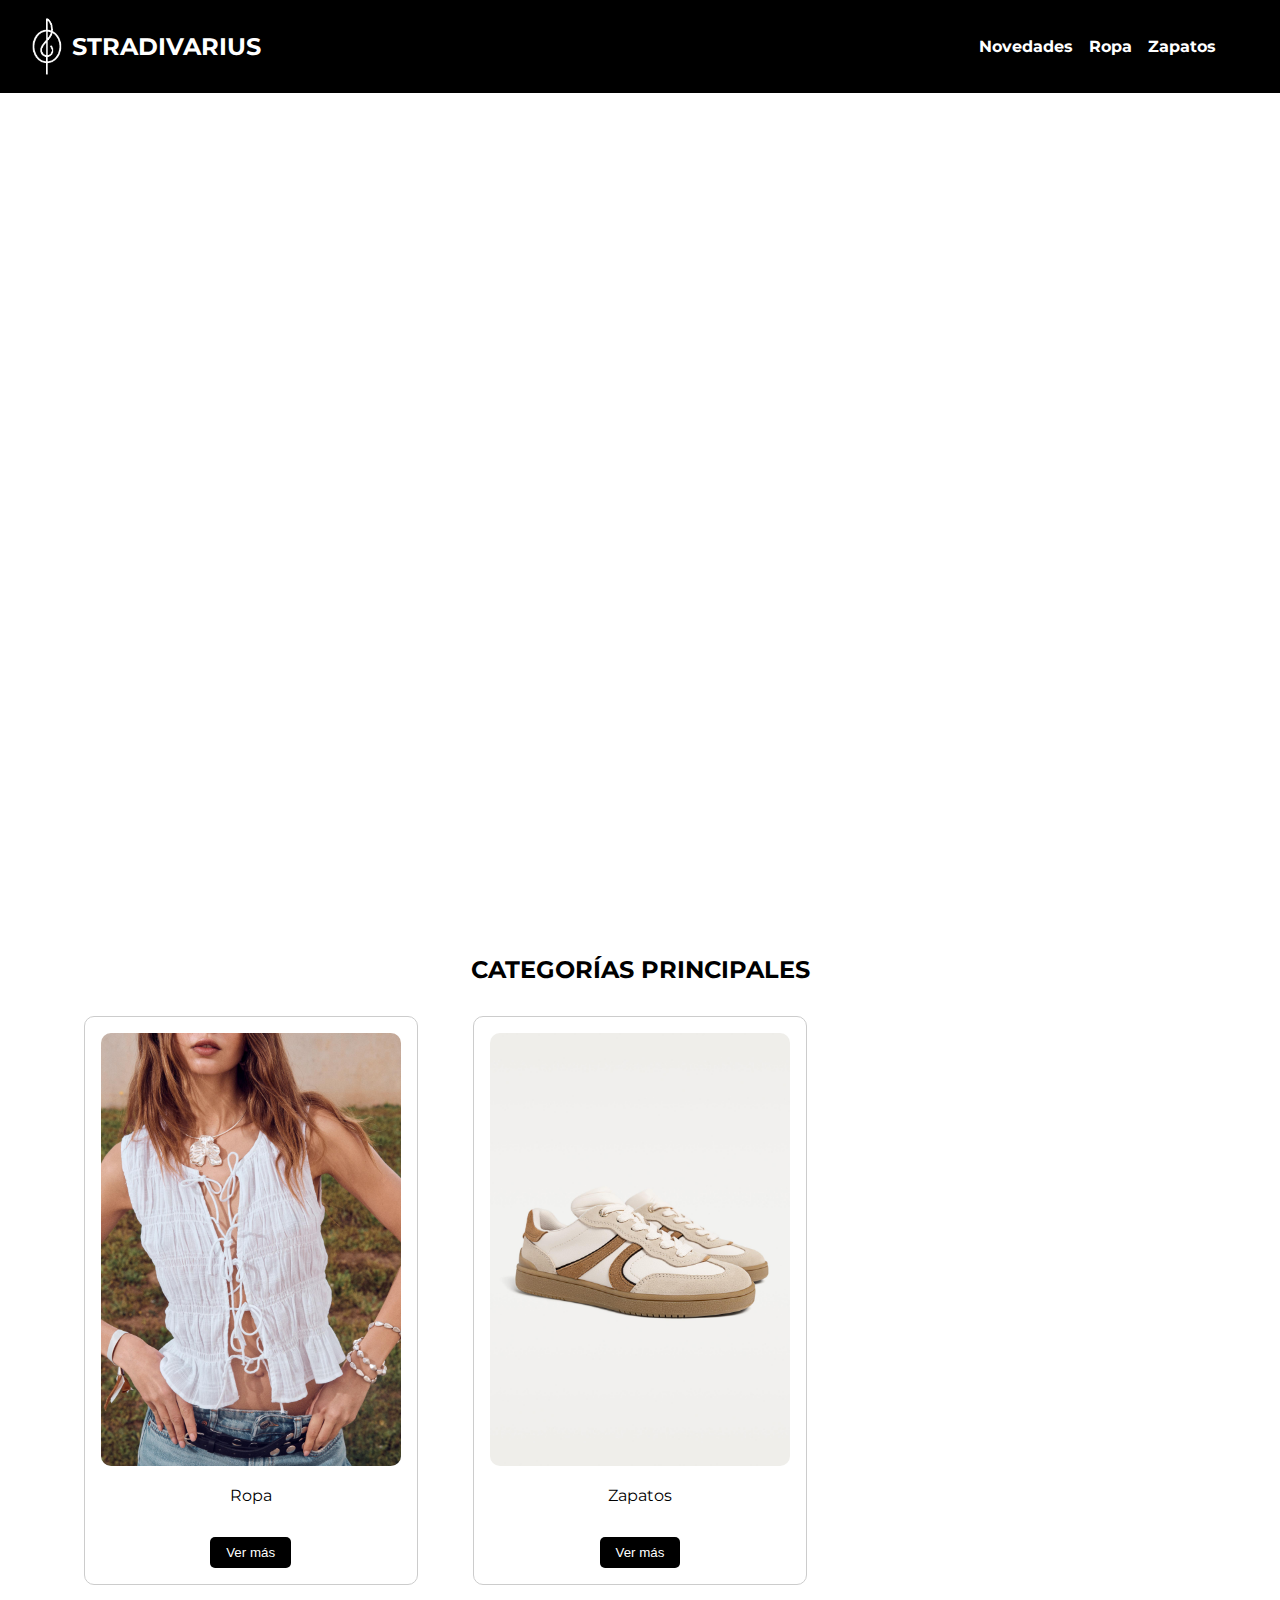
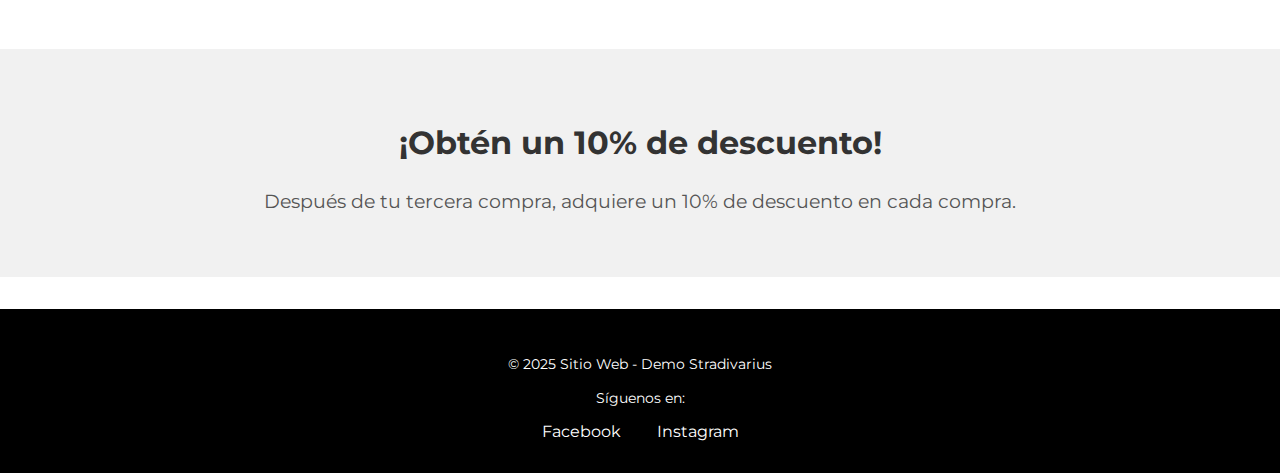
<file: index.html>
<!DOCTYPE html>
<html lang="es">
<head>
  <meta charset="UTF-8">
  <meta name="viewport" content="width=device-width, initial-scale=1.0">
  <title>STR-DEMO</title>
  <link rel="stylesheet" href="estilos.css">
  <link href="https://fonts.googleapis.com/css2?family=Montserrat:wght@400;700&display=swap" rel="stylesheet">
</head>
<body>    
  <header>
    <div class="logo">
      <img src="IMAG_DEMO/log.jpeg" alt="Stradivarius Logo" class="logo-img">
      STRADIVARIUS
    </div>
    <nav>
      <ul>
        <li><a href="novedades.html">Novedades</a></li>
        <li><a href="ropa.html">Ropa</a></li>
        <li><a href="zapatos.html">Zapatos</a></li>
      </ul>
    </nav>
  </header>
  

  <div class="hero">
    <div class="slide" style="background-image: url('IMAG_DEMO/fondo1.webp');"></div>
    <div class="slide" style="background-image: url('IMAG_DEMO/fondo2.webp');"></div>
    <div class="slide" style="background-image: url('IMAG_DEMO/fondo3.webp');"></div>
  </div>

  <section class="categorias">
    <h2>CATEGORÍAS PRINCIPALES</h2>
    <div class="catalogo">
      <div class="categoria">
        <img src="IMAG_DEMO/imag1.jpg" alt="Ropa">
        <p>Ropa</p>
        <a href="ropa.html"><button>Ver más</button></a>
      </div>
      <div class="categoria">
        <img src="IMAG_DEMO/imag2.jpg" alt="Zapatos">
        <p>Zapatos</p>
        <a href="zapatos.html"><button>Ver más</button></a>
      </div>
    </div>
  </section>

  <section class="descuento">
    <div class="descuento-contenido">
        <h2>¡Obtén un 10% de descuento!</h2>
        <p>Después de tu tercera compra, adquiere un 10% de descuento en cada compra.</p>
    </div>
</section>

<footer>
  <p>&copy; 2025 Sitio Web - Demo Stradivarius</p>

  <div class="social-media">
    <p>Síguenos en:</p>
    <a href="https://www.facebook.com/share/1FFiXL3RcQ/?mibextid=wwXIfr" target="_blank">Facebook</a>
    <a href="https://www.instagram.com/stradivarius?igsh=MXN5em1zbXI5bWo1Ng==" target="_blank">Instagram</a>
  </div>
</footer>

</body>
</html>
</file>
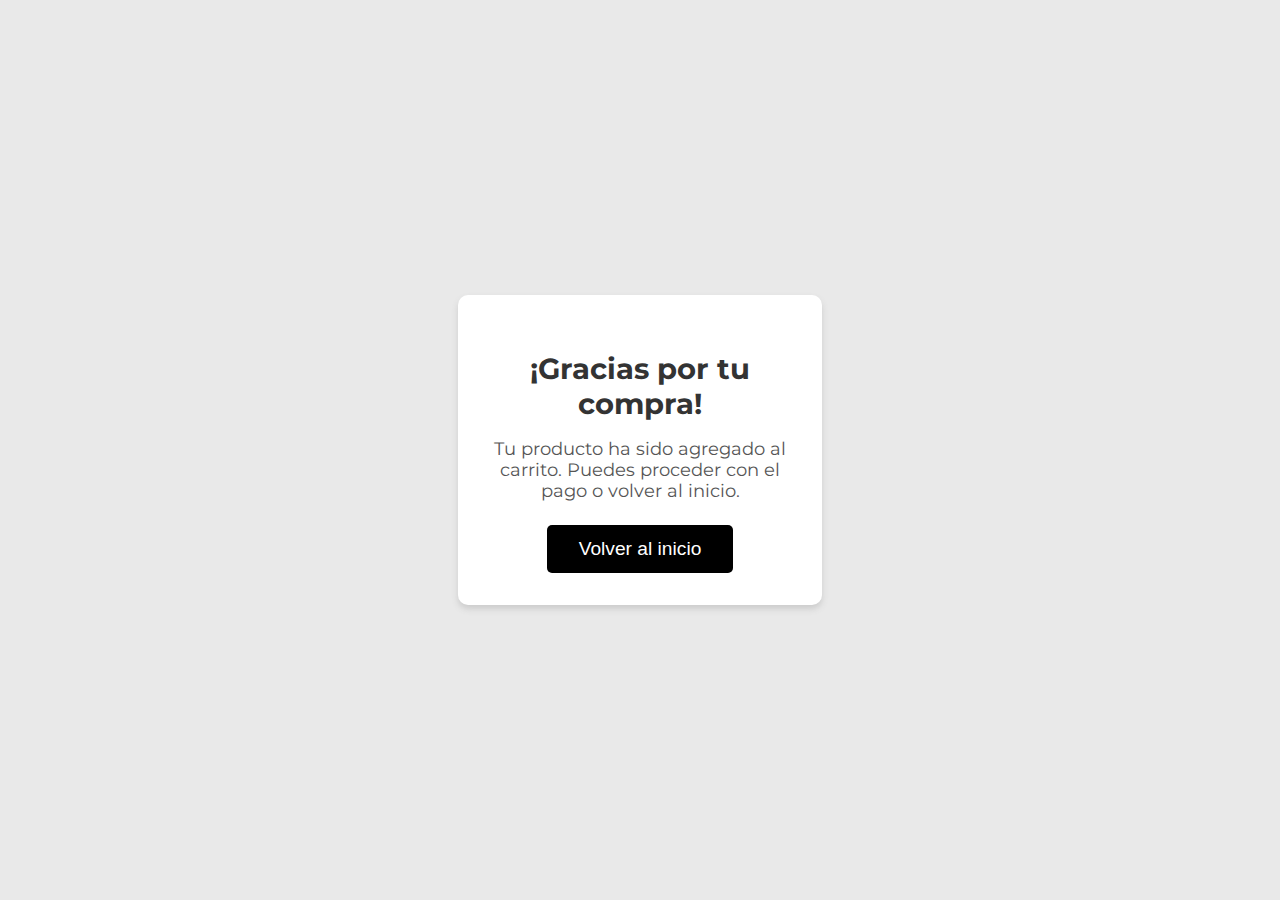
<file: compra.html>
<!DOCTYPE html>
<html lang="es">
<head>
  <meta charset="UTF-8">
  <meta name="viewport" content="width=device-width, initial-scale=1.0">
  <title>Compra - STR-DEMO</title>
  <link rel="stylesheet" href="estilos.css">
  <link href="https://fonts.googleapis.com/css2?family=Montserrat:wght@400;700&display=swap" rel="stylesheet">
</head>
<body>

  <div class="compra-container">
    <div class="compra-box">
      <h2>¡Gracias por tu compra!</h2>
      <p>Tu producto ha sido agregado al carrito. Puedes proceder con el pago o volver al inicio.</p>
      <button onclick="window.location.href='index.html';">Volver al inicio</button>
    </div>
  </div>

</body>
</html>
</file>
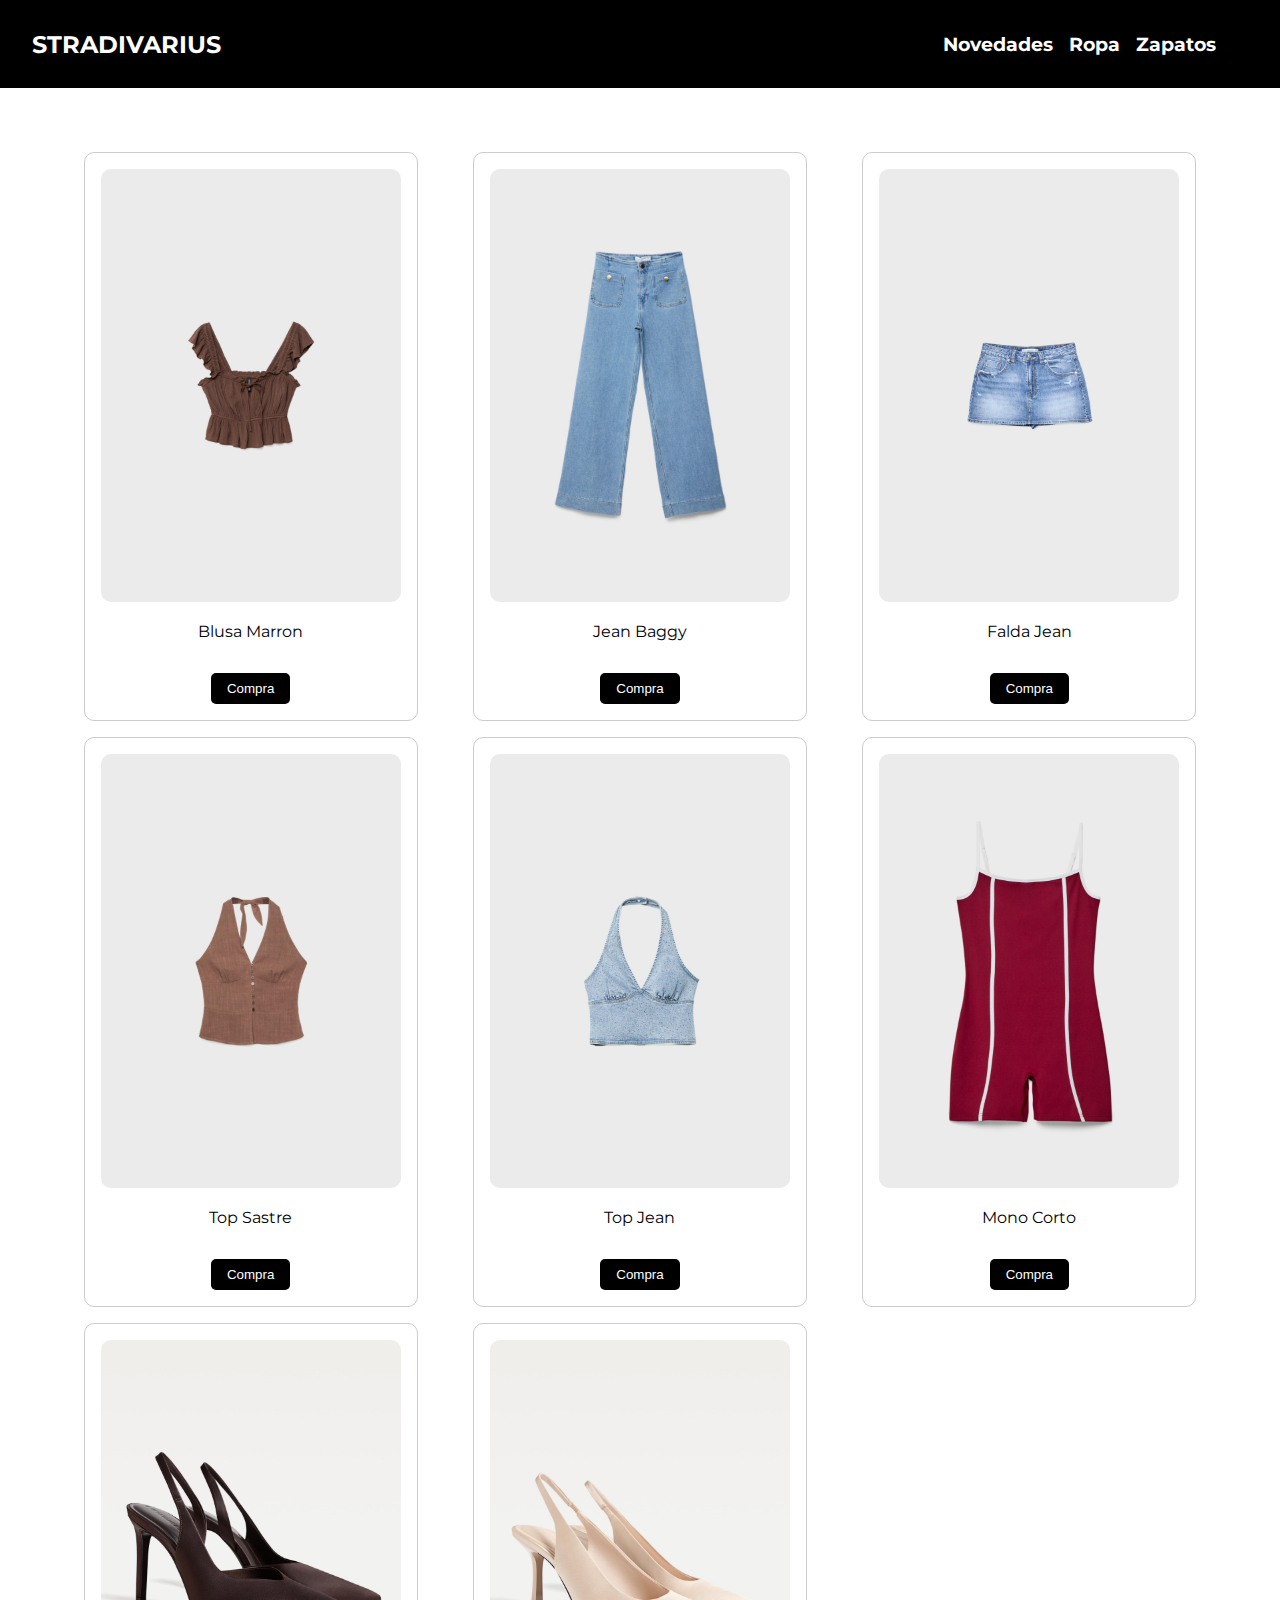
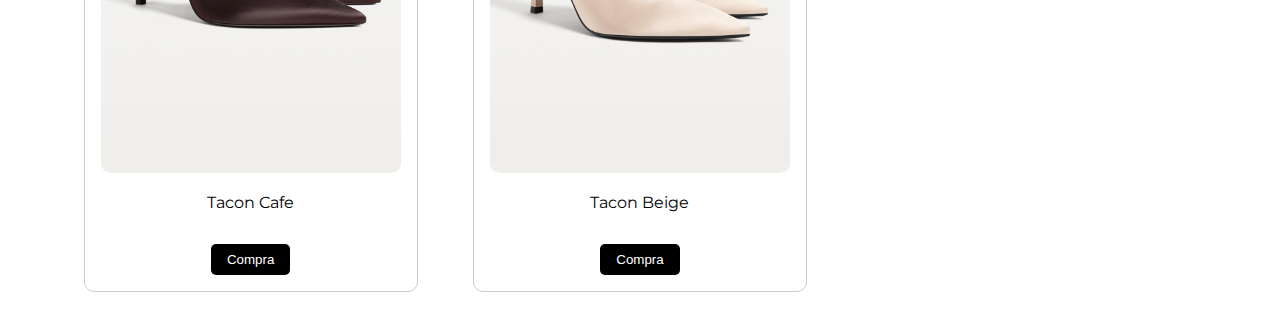
<file: novedades.html>
<!DOCTYPE html>
<html lang="es">
<head>
  <meta charset="UTF-8">
  <meta name="viewport" content="width=device-width, initial-scale=1">
  <title>Novedades - STR-DEMO</title>
  <link rel="stylesheet" href="estilos.css">
  <link href="https://fonts.googleapis.com/css2?family=Montserrat:wght@400;700&display=swap" rel="stylesheet">
</head>
<body>
  <div class="titulo-pagina">
    <div class="logo"><a href="index.html">STRADIVARIUS</a></div>
    <nav>
      <ul>
        <li><a href="novedades.html">Novedades</a></li>
        <li><a href="ropa.html">Ropa</a></li>
        <li><a href="zapatos.html">Zapatos</a></li>
      </ul>
    </nav>
  </div>

  <section class="categorias">
    <div class="catalogo">
      <div class="categoria">
        <img src="IMAG_DEMO/nov1.jpg" alt="Novedad 1">
        <p>Blusa Marron</p>
        <button onclick="window.location.href='compra.html';">Compra</button>
      </div>
      <div class="categoria">
        <img src="IMAG_DEMO/nov2.jpg" alt="Novedad 2">
        <p>Jean Baggy</p>
        <button onclick="window.location.href='compra.html';">Compra</button>
      </div>
      <div class="categoria">
        <img src="IMAG_DEMO/nov3.jpg" alt="Novedad 3">
        <p>Falda Jean</p>
        <button onclick="window.location.href='compra.html';">Compra</button>
      </div>
      <div class="categoria">
        <img src="IMAG_DEMO/nov4.jpg" alt="Novedad 4">
        <p>Top Sastre</p>
        <button onclick="window.location.href='compra.html';">Compra</button>
      </div>
      <div class="categoria">
        <img src="IMAG_DEMO/nov5.jpg" alt="Novedad 5">
        <p>Top Jean</p>
        <button onclick="window.location.href='compra.html';">Compra</button>
      </div>
      <div class="categoria">
        <img src="IMAG_DEMO/nov6.jpg" alt="Novedad 6">
        <p>Mono Corto</p>
        <button onclick="window.location.href='compra.html';">Compra</button>
      </div>
      <div class="categoria">
        <img src="IMAG_DEMO/nov7.jpg" alt="Novedad 7">
        <p>Tacon Cafe</p>
        <button onclick="window.location.href='compra.html';">Compra</button>
      </div>
      <div class="categoria">
        <img src="IMAG_DEMO/nov8.jpg" alt="Novedad 8">
        <p>Tacon Beige</p>
        <button onclick="window.location.href='compra.html';">Compra</button>
      </div>
    </div>
  </section>
</body>
</html>
</file>
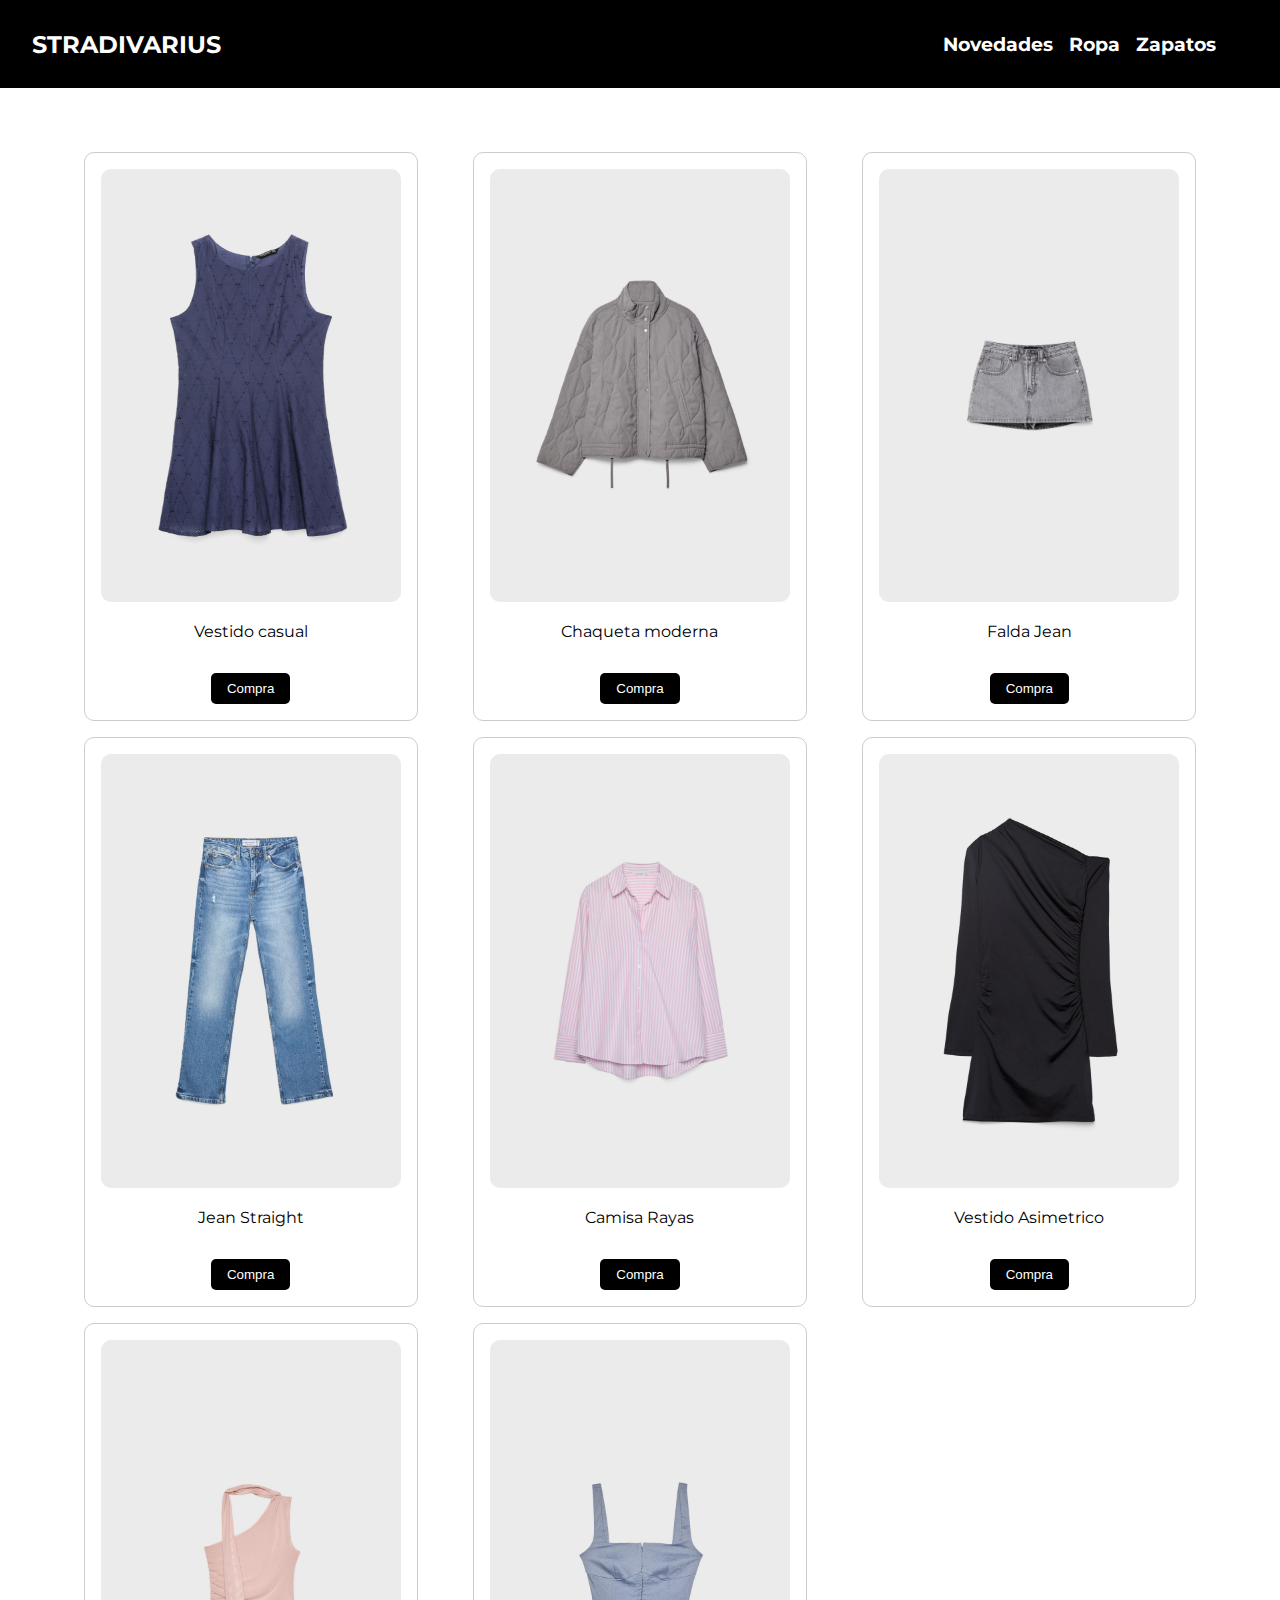
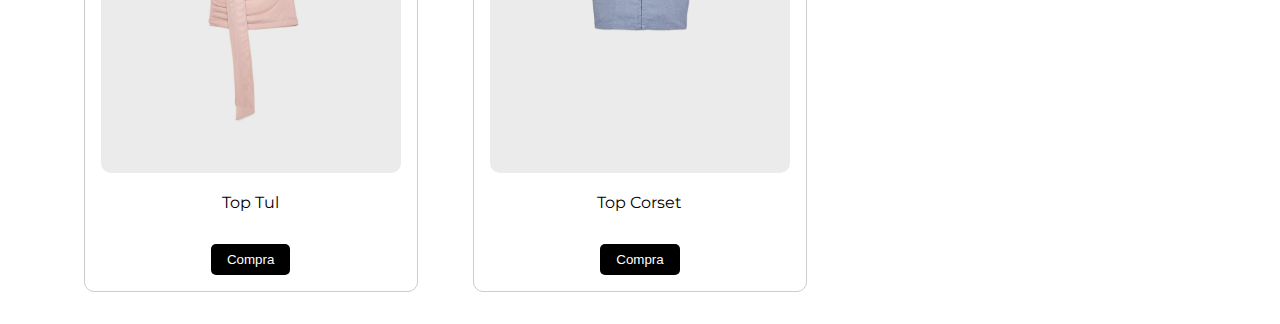
<file: ropa.html>
<!DOCTYPE html>
<html lang="es">
<head>
  <meta charset="UTF-8">
  <meta name="viewport" content="width=device-width, initial-scale=1.0">
  <title>Ropa - STR-DEMO</title>
  <link rel="stylesheet" href="estilos.css">
  <link href="https://fonts.googleapis.com/css2?family=Montserrat:wght@400;700&display=swap" rel="stylesheet">
</head>
<body>
  <div class="titulo-pagina">
    <div class="logo"><a href="index.html">STRADIVARIUS</a></div>
    <nav>
      <ul>
        <li><a href="novedades.html">Novedades</a></li>
        <li><a href="ropa.html">Ropa</a></li>
        <li><a href="zapatos.html">Zapatos</a></li>
      </ul>
    </nav>
  </div>

  <section class="categorias">
    <div class="catalogo">
      <div class="categoria">
        <img src="IMAG_DEMO/vestido.jpg" alt="Ropa 1">
        <p>Vestido casual</p>
        <button onclick="window.location.href='compra.html';">Compra</button>
      </div>
      <div class="categoria">
        <img src="IMAG_DEMO/chaqueta.jpg" alt="Ropa 2">
        <p>Chaqueta moderna</p>
        <button onclick="window.location.href='compra.html';">Compra</button>
      </div>
      <div class="categoria">
        <img src="IMAG_DEMO/faldajean.jpg" alt="Ropa 3">
        <p>Falda Jean</p>
        <button onclick="window.location.href='compra.html';">Compra</button>
      </div>
      <div class="categoria">
        <img src="IMAG_DEMO/jeanrecto.jpg" alt="Ropa 4">
        <p>Jean Straight</p>
        <button onclick="window.location.href='compra.html';">Compra</button>
      </div>
      <div class="categoria">
        <img src="IMAG_DEMO/camisarayas.jpg" alt="Ropa 5">
        <p>Camisa Rayas</p>
        <button onclick="window.location.href='compra.html';">Compra</button>
      </div>
      <div class="categoria">
        <img src="IMAG_DEMO/vestidoasim.jpg" alt="Ropa 6">
        <p>Vestido Asimetrico</p>
        <button onclick="window.location.href='compra.html';">Compra</button>
      </div>
      <div class="categoria">
        <img src="IMAG_DEMO/toptul.jpg" alt="Ropa 7">
        <p>Top Tul</p>
        <button onclick="window.location.href='compra.html';">Compra</button>
      </div>
      <div class="categoria">
        <img src="IMAG_DEMO/topcors.jpg" alt="Ropa 8">
        <p>Top Corset</p>
        <button onclick="window.location.href='compra.html';">Compra</button>
      </div>
    </div>
  </section>
</body>
</html>
</file>
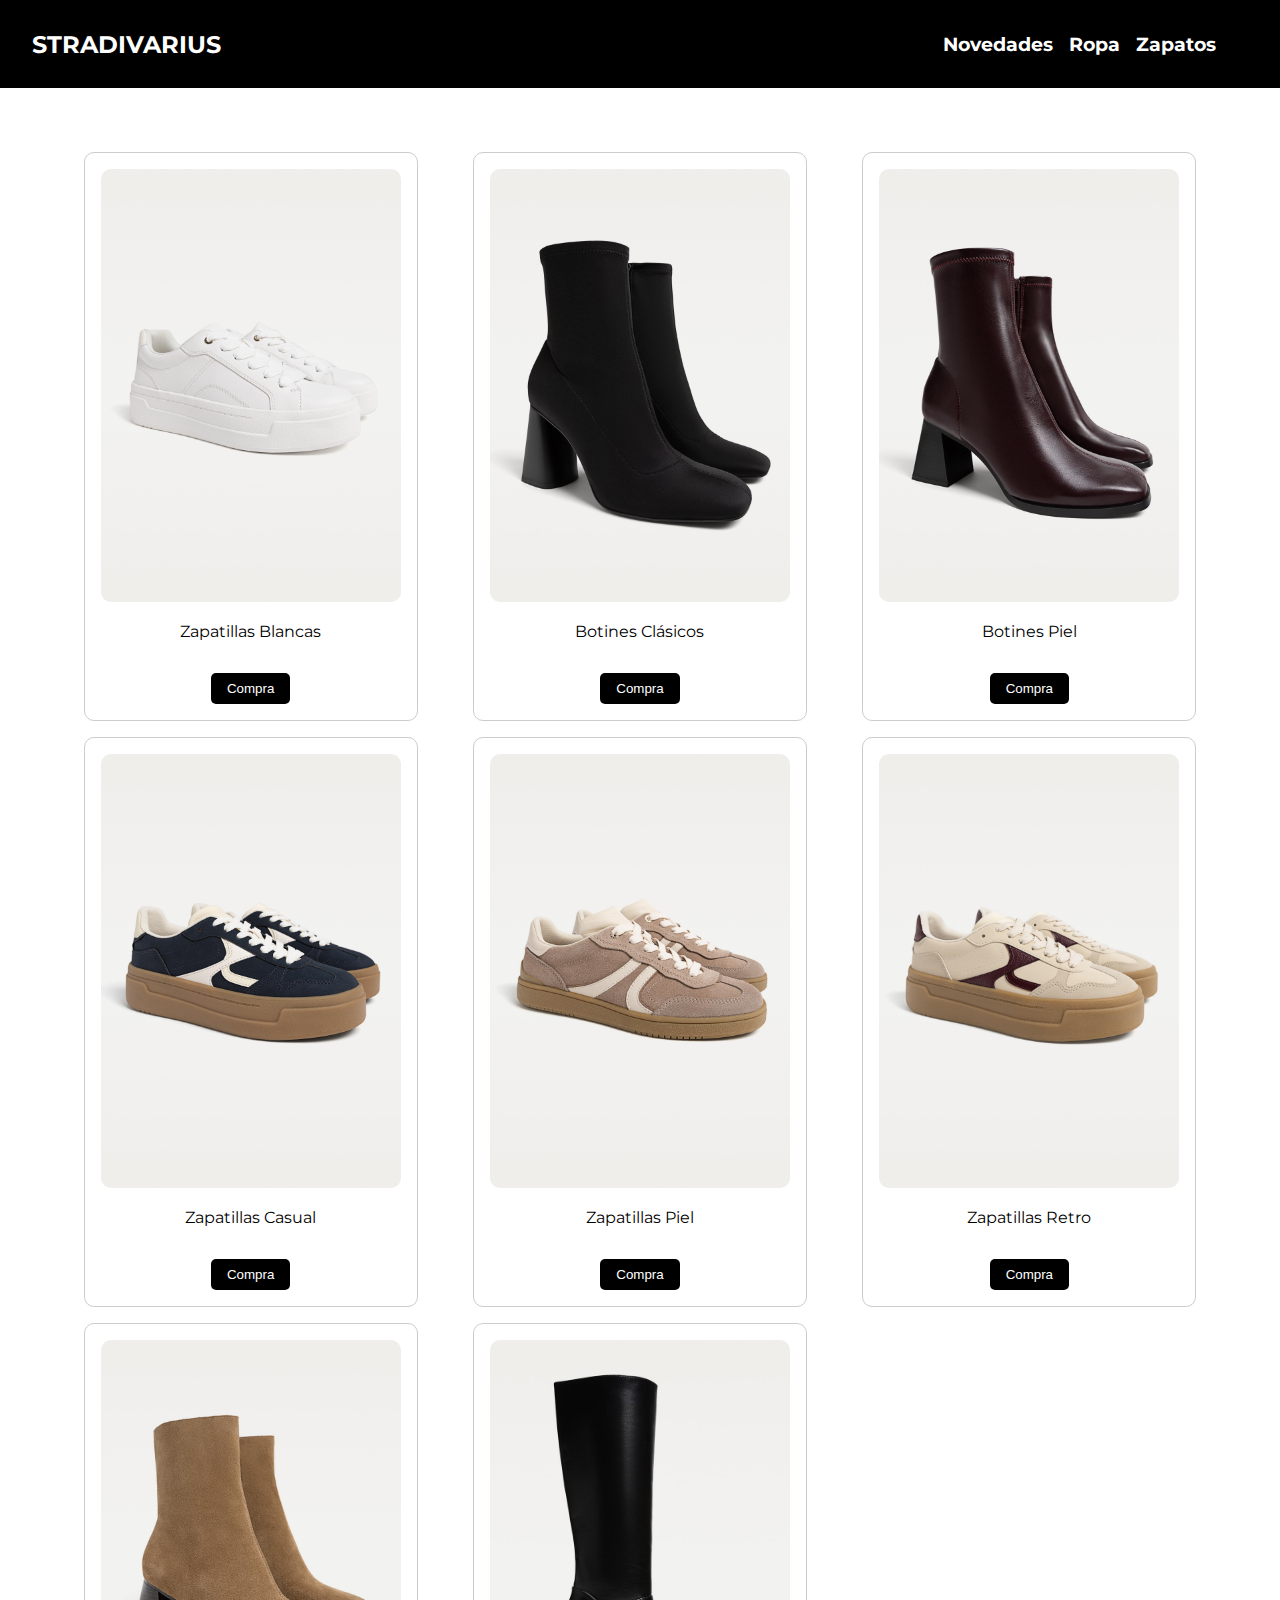
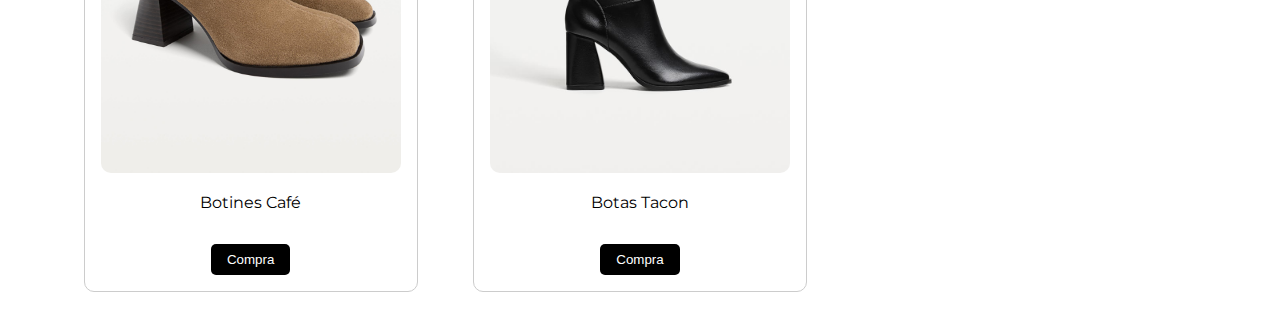
<file: zapatos.html>
<!DOCTYPE html>
<html lang="es">
<head>
  <meta charset="UTF-8">
  <meta name="viewport" content="width=device-width, initial-scale=1">
  <title>Zapatos - STR-DEMO</title>
  <link rel="stylesheet" href="estilos.css">
  <link href="https://fonts.googleapis.com/css2?family=Montserrat:wght@400;700&display=swap" rel="stylesheet">
</head>
<body>
  <div class="titulo-pagina">
    <div class="logo"><a href="index.html">STRADIVARIUS</a></div>
    <nav>
      <ul>
        <li><a href="novedades.html">Novedades</a></li>
        <li><a href="ropa.html">Ropa</a></li>
        <li><a href="zapatos.html">Zapatos</a></li>
      </ul>
    </nav>
  </div>

  <section class="categorias">
    <div class="catalogo">
      <div class="categoria">
        <img src="IMAG_DEMO/zapatillas.jpg" alt="Zapato 1">
        <p>Zapatillas Blancas</p>
        <button onclick="window.location.href='compra.html';">Compra</button>
      </div>
      <div class="categoria">
        <img src="IMAG_DEMO/botines.jpg" alt="Zapato 2">
        <p>Botines Clásicos</p>
        <button onclick="window.location.href='compra.html';">Compra</button>
      </div>
      <div class="categoria">
        <img src="IMAG_DEMO/botinpiel.jpg" alt="Zapato 3">
        <p>Botines Piel</p>
        <button onclick="window.location.href='compra.html';">Compra</button>
      </div>
      <div class="categoria">
        <img src="IMAG_DEMO/zapcasual.jpg" alt="Zapato 4">
        <p>Zapatillas Casual</p>
        <button onclick="window.location.href='compra.html';">Compra</button>
      </div>
      <div class="categoria">
        <img src="IMAG_DEMO/zappiel.jpg" alt="Zapato 5">
        <p>Zapatillas Piel</p>
        <button onclick="window.location.href='compra.html';">Compra</button>
      </div>
      <div class="categoria">
        <img src="IMAG_DEMO/zapretro.jpg" alt="Zapato 6">
        <p>Zapatillas Retro</p>
        <button onclick="window.location.href='compra.html';">Compra</button>
      </div>
      <div class="categoria">
        <img src="IMAG_DEMO/botacafe.jpg" alt="Zapato 7">
        <p>Botines Café</p>
        <button onclick="window.location.href='compra.html';">Compra</button>
      </div>
      <div class="categoria">
        <img src="IMAG_DEMO/botatacon.jpg" alt="Zapato 8">
        <p>Botas Tacon</p>
        <button onclick="window.location.href='compra.html';">Compra</button>
      </div>
    </div>
  </section>
</body>
</html>
</file>
<file: estilos.css>
body 
{
  font-family: 'Montserrat', sans-serif;
  margin: 0;
  padding: 0;
  overflow-x: hidden;
  background-color: white;
}

header, nav 
{
  background-color: black;
  color: white;
  padding: 1rem 2rem;
  display: flex;
  justify-content: space-between;
  align-items: center;
}

nav ul 
{
  list-style: none;
  display: flex;
  gap: 1rem;
  margin: 0;
}

nav ul li a 
{
  color: white;
  text-decoration: none;
  font-weight: bold;
}

.logo 
{
  font-size: 1.5rem;
  font-weight: bold;
  display: flex;
  align-items: center;
}
.logo-img 
{
  width: 30px;  
  height: auto;
  margin-right: 10px; 
}

.logo a 
{
  color: white;
  text-decoration: none;
}

.categorias 
{
  text-align: center;
  padding: 2rem;
  justify-content: center;
  align-items: center;
  
}

.catalogo 
{
  display: grid;
  grid-template-columns: repeat(3, 1fr); 
  gap: 1rem; 
  margin-top: 2rem;
  justify-content: center;
  justify-items: center; 
  padding: 0 2rem;
}

@media (max-width: 768px) 
{
  .hero 
  {
    height: 50vh;
  }
  .catalogo 
  {
    grid-template-columns: 1fr;  
    padding: 0 1rem;  
  }
}

.categoria 
{
  width: 90%;
  max-width: 300px;
  background-color: white;
  padding: 1rem;
  border-radius: 10px;
  border: 1px solid rgb(204, 204, 204);
}

.categoria img 
{
  width: 100%;
  border-radius: 10px;
}

.categoria button 
{
  margin-top: 1rem;
  padding: 0.5rem 1rem;
  background-color: black;
  color: white;
  border: none;
  border-radius: 5px;
  cursor: pointer;
}

.categorias-principal .catalogo 
{
  display: grid;
  grid-template-columns: repeat(2, 1fr);
  gap: 2rem;
  margin-top: 2rem;
  justify-items: center;
}

.titulo-pagina 
{
  display: flex;
  justify-content: space-between;
  align-items: center;
  background-color: black;
  color: white;
  padding: 1rem 2rem;
  font-size: 1.2rem;
  font-weight: bold;
  width: 100%;
  box-sizing: border-box; 
}

.hero 
{
  position: relative;
  width: 100%;
  height: 90vh;
  overflow: hidden;
}

.slide 
{
  position: absolute;
  width: 100%;
  height: 100%;
  background-size: cover;
  background-position: center;
  animation: slideShow 15s infinite;
  opacity: 0;
}

.slide:nth-child(1) 
{
  animation-delay: 0s;
}
.slide:nth-child(2) 
{
  animation-delay: 5s;
}
.slide:nth-child(3) 
{
  animation-delay: 10s;
}

@keyframes slideShow 
{
  0% { opacity: 0; }
  10% { opacity: 1; }
  30% { opacity: 1; }
  40% { opacity: 0; }
  100% { opacity: 0; }
}

.compra-container 
{
  display: flex;
  justify-content: center;
  align-items: center;
  height: 100vh;
  background-color:rgb(233, 233, 233); 
}

.compra-box 
{
  background-color: white;
  padding: 2rem;
  border-radius: 10px;
  text-align: center;
  width: 300px;
  box-shadow: 0px 4px 6px rgb(204, 204, 204);
}

.compra-box h2 
{
  color: rgb(51, 51, 51);
  font-size: 1.8rem;
  font-weight: bold;
  margin-bottom: 1rem;
}

.compra-box p 
{
  color: rgb(85, 85, 85);
  font-size: 1.1rem;
  margin-bottom: 1.5rem;
}

.compra-box button 
{
  padding: 0.8rem 2rem;
  background-color: black;
  color: white;
  border: none;
  border-radius: 5px;
  font-size: 1.2rem;
  cursor: pointer;
}

.descuento 
{
  background-color: rgb(241, 241, 241);
  padding: 2rem 0;
  text-align: center;
  margin-top: 2rem;
}

.descuento-contenido 
{
  max-width: 800px;
  margin: 0 auto;
  padding: 1rem;
}

.descuento h2 
{
  font-size: 2rem;
  color: rgb(51, 51, 51);
  font-weight: bold;
}

.descuento p 
{
  font-size: 1.2rem;
  color: rgb(85, 85, 85);
  margin: 1rem 0;
}

@media (max-width: 768px) 
{  
  .hero 
  {
    height: 50vh;
  }
  body 
  {
    padding: 10px;
  }
  img 
  {
    width: 100%;
    height: auto;
  }
  nav ul 
  {
    flex-direction: column;
    gap: 0.5rem;
    align-items: center; 
    padding: 1rem 0;
  }
  header, nav 
  {
    padding: 1rem;
  }
  .categorias-principal .catalogo 
  {
    grid-template-columns: 1fr;
  }
  
}

footer 
{
  background-color: black; 
  color: white;
  text-align: center;
  padding: 2rem 0;
  margin-top: 2rem;
  font-weight: normal;
}

footer p 
{
  font-size: 0.9rem;
}

footer .social-media 
{
  margin-top: 1rem;
}

footer .social-media a 
{
  color: white;
  margin: 0 1rem;
  text-decoration: none;
  font-size: 1rem;
  transition: color 0.3s ease;
}
footer .social-media a:hover 
{
  color: rgb(242, 181, 67);
}
</file>
